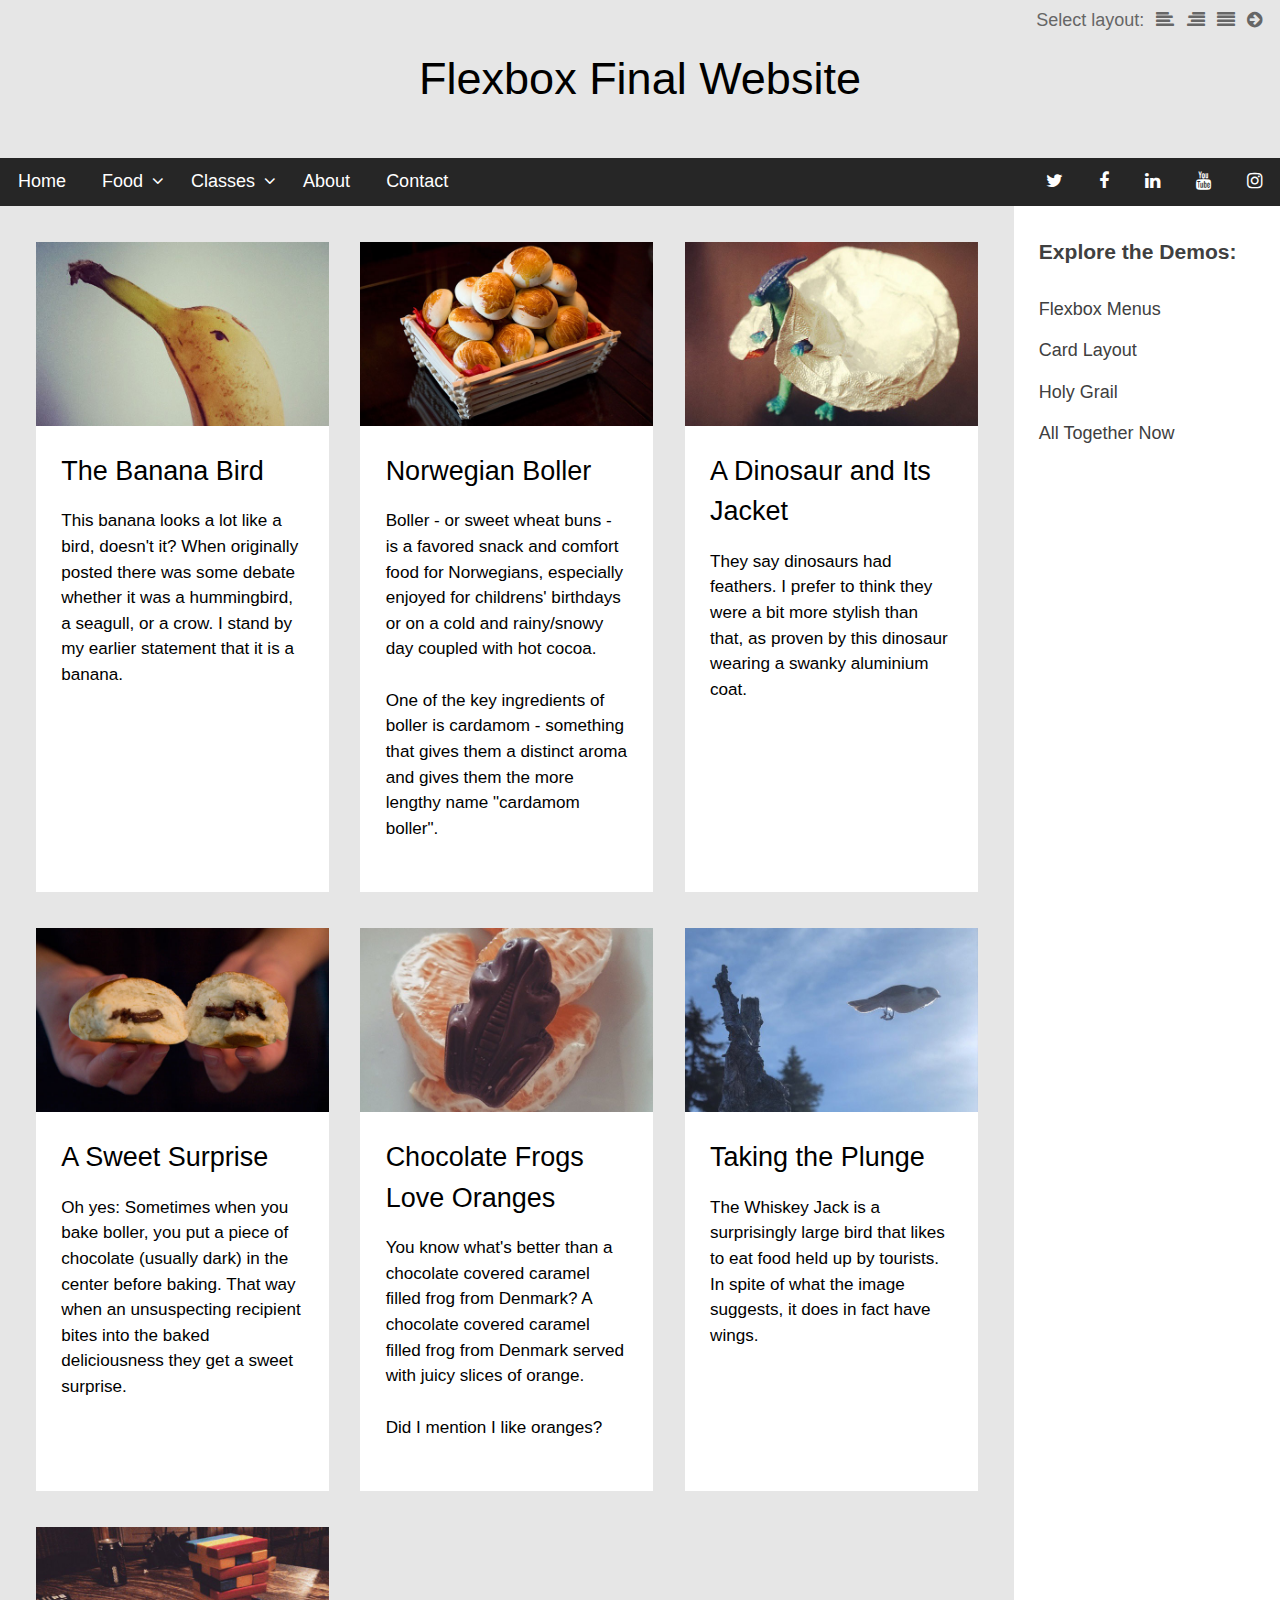
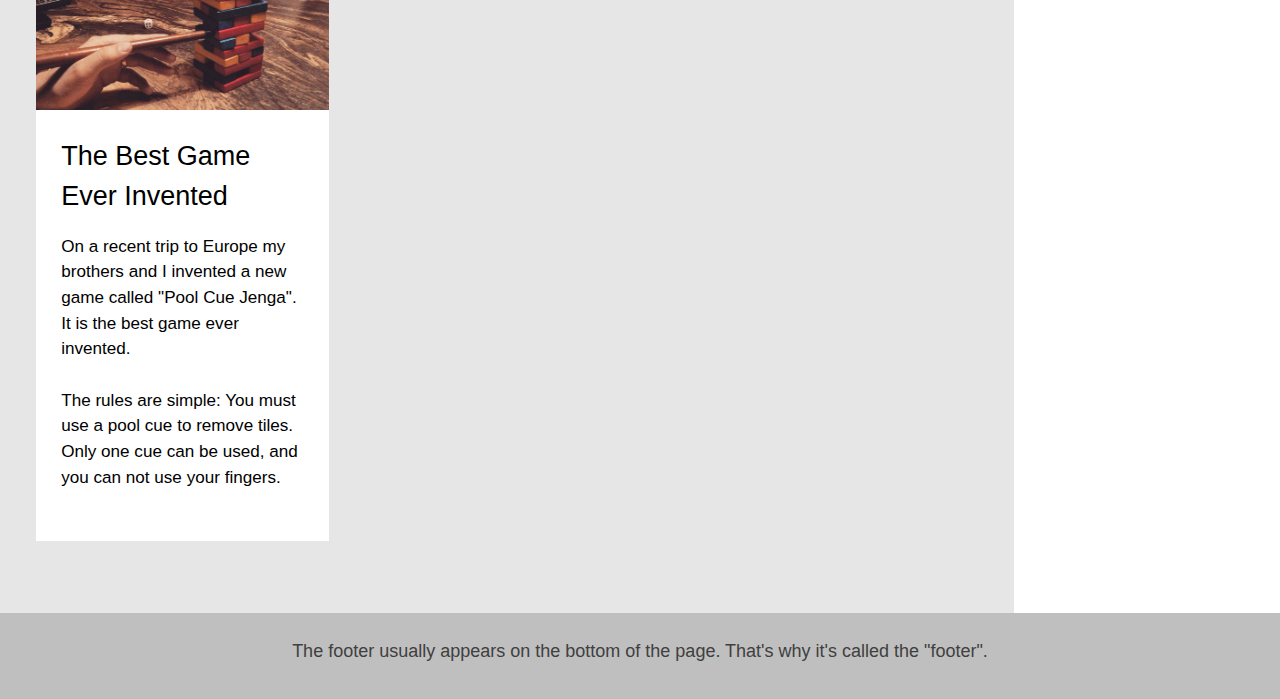
<file: flexbox/final-website/index.html>
<!DOCTYPE html>
<html lang="en-US">
    
<head>
    <meta charset="UTF-8">
    <meta name="viewport" content="width=device-width, initial-scale=1">
        
    <title>Flexbox Final Website</title>
    <meta name="description" content="Flexbox Final Website"/>
                
    <link rel="stylesheet" href="style.css" type="text/css" media="all">
    <link rel="stylesheet" href="http://maxcdn.bootstrapcdn.com/font-awesome/4.3.0/css/font-awesome.min.css">
    
</head>
<body>
    <a class="skip-link screen-reader-text" href="#content">Skip to content</a>
    <div class="outer-wrap">

    <header class="masthead">
        <div class="sidebar-switcher">
            Select layout: <a href="#" class="sidebar-left-toggle"><i class="fa fa-align-left"></i><span class="screen-reader-text">Move sidebar to the left</span></a> <a href="#" class="sidebar-right-toggle"><i class="fa fa-align-right"></i><span class="screen-reader-text">Move sidebar to the right</span></a> <a href="#" class="no-sidebar-toggle"><i class="fa fa-align-justify"></i><span class="screen-reader-text">Remove sidebar</span></a>  <a href="#" class="hide-sidebar-toggle"><i class="fa fa-arrow-circle-right"></i><span class="screen-reader-text">Remove sidebar</span></a>
        </div><!-- .sidebar-switcher -->

        <div class="centered">
            <div class="site-branding">
                <h1 class="site-title">Flexbox Final Website</h1>
            </div><!-- .site-title -->
        </div><!-- .centered -->
        <div class="nav-mixed menu">
            <nav id="multi-level-nav" class="multi-level-nav" role="navigation">
                <ul>
                    <li><a href="#">Home</a></li>
                    <li class="has-children">
                        <a href="#">Food<button class="dropdown-toggle" aria-expanded="false"><span class="screen-reader-text">Expand child menu</span></button></a>
                        <ul class="sub-menu">
                            <li><a href="#">Chef for Hire</a></li>
                            <li><a href="#">Catering</a></li>
                            <li><a href="#">Restaurant</a></li>
                        </ul>
                    </li>
                    <li class="has-children">
                        <a href="#">Classes<button class="dropdown-toggle" aria-expanded="false"><span class="screen-reader-text">Expand child menu</span></button></a>
                        <ul class="sub-menu">
                            <li><a href="#">Class Schedule</a></li>
                            <li><a href="#">Register</a></li>
                            <li><a href="#">Breakfast Class</a></li>
                            <li><a href="#">Brunch Class</a></li>
                            <li><a href="#">Lunch Class</a></li>
                            <li><a href="#">Dinner Class</a></li>
                            <li><a href="#">Dessert Class</a></li>
                            <li><a href="#">Baking Class</a></li>
                            <li><a href="#">Canning Class</a></li>
                            <li><a href="#">Shopping Class</a></li>
                            <li><a href="#">Tools Class</a></li>
                        </ul>
                    </li>
                    <li><a href="#">About</a>
                        <ul class="sub-menu">
                            <li><a href="#">The Eat Story</a></li>
                            <li><a href="#">Meet the Chef</a></li>
                            <li><a href="#">Meet the Team</a></li>
                            <li><a href="#">Our Vendors</a></li>
                            <li><a href="#">Legal</a></li>
                        </ul>
                    </li>
                    <li><a href="#">Contact</a></li>
                </ul>
            </nav><!-- #multi-level-nav .multi-level-nav -->

            <nav id="social-menu" class="social-menu" role="navigation">
                <ul>
                    <li><a href="http://twitter.com"><span class="screen-reader-text">Twitter</span></a></li>
                    <li><a href="http://facebook.com"><span class="screen-reader-text">Facebook</span></a></li>
                    <li><a href="http://linkedin.com"><span class="screen-reader-text">LinkedIn</span></a></li>
                    <li><a href="http://youtube.com"><span class="screen-reader-text">YouTube</span></a></li>
                    <li><a href="http://instagram.com"><span class="screen-reader-text">Instagram</span></a></li>
                </ul>
            </nav><!-- .social-menu -->
        </div><!-- .mixed-menu -->
    </header><!-- .masthead -->
    
    <div class="content">
        <main class="main-area">
            <section class="cards">
                
                <article class="card">
                    <a href="#">
                        <picture class="thumbnail">
                            <img src="images/cropped/banana-wide.jpg" alt="A banana that looks like a bird">
                        </picture>
                        <div class="card-content">
                            <h2>The Banana Bird</h2>
                            <p>This banana looks a lot like a bird, doesn't it? When originally posted there was some debate whether it was a hummingbird, a seagull, or a crow. I stand by my earlier statement that it is a banana.</p>
                        </div><!-- .card-content -->
                    </a>
                </article><!-- .card -->

                <article class="card">
                    <a href="#">
                        <picture class="thumbnail">
                            <img src="images/cropped/boller.jpg" alt="Norwegian boller">
                        </picture>
                        <div class="card-content">
                            <h2>Norwegian Boller</h2>
                            <p>Boller - or sweet wheat buns - is a favored snack and comfort food for Norwegians, especially enjoyed for childrens' birthdays or on a cold and rainy/snowy day coupled with hot cocoa.</p>
                            <p>One of the key ingredients of boller is cardamom - something that gives them a distinct aroma and gives them the more lengthy name "cardamom boller".</p>
                        </div><!-- .card-content -->
                    </a>
                </article><!-- .card -->

                <article class="card">
                    <a href="#">
                        <picture class="thumbnail">
                            <img src="images/cropped/dinosaur-jacket.jpg" alt="A dinosaur wearing an aluminium jacket">
                        </picture>
                        <div class="card-content">
                            <h2>A Dinosaur and Its Jacket</h2>
                            <p>They say dinosaurs had feathers. I prefer to think they were a bit more stylish than that, as proven by this dinosaur wearing a swanky aluminium coat.</p>
                        </div><!-- .card-content -->
                    </a>
                </article><!-- .card -->

                <article class="card">
                    <a href="#">
                        <picture class="thumbnail">
                            <img src="images/cropped/boller-surprise.jpg" alt="Chocolate filled boller">
                        </picture>
                        <div class="card-content">
                            <h2>A Sweet Surprise</h2>
                            <p>Oh yes: Sometimes when you bake boller, you put a piece of chocolate (usually dark) in the center before baking. That way when an unsuspecting recipient bites into the baked deliciousness they get a sweet surprise.</p>
                        </div><!-- .card-content -->
                    </a>
                </article><!-- .card -->

                <article class="card">
                    <a href="#">
                        <picture class="thumbnail">
                            <img src="images/cropped/chocolate-frog.jpg" alt="Chocolate frog on oranges">
                        </picture>
                        <div class="card-content">
                            <h2>Chocolate Frogs Love Oranges</h2>
                            <p>You know what's better than a chocolate covered caramel filled frog from Denmark? A chocolate covered caramel filled frog from Denmark served with juicy slices of orange.</p>
                            <p>Did I mention I like oranges?</p>
                        </div><!-- .card-content -->
                    </a>
                </article><!-- .card -->

                <article class="card">
                    <a href="#">
                        <picture class="thumbnail">
                            <img src="images/cropped/diving-bird.jpg" alt="A whiskey jack taking a dive">
                        </picture>
                        <div class="card-content">
                            <h2>Taking the Plunge</h2>
                            <p>The Whiskey Jack is a surprisingly large bird that likes to eat food held up by tourists. In spite of what the image suggests, it does in fact have wings.</p>
                        </div><!-- .card-content -->
                    </a>
                </article><!-- .card -->

                <article class="card">
                    <a href="#">
                        <picture class="thumbnail">
                            <img src="images/cropped/pool-cue-jenga.jpg" alt="Playing Jenga with pool cues">
                        </picture>
                        <div class="card-content">
                            <h2>The Best Game Ever Invented</h2>
                            <p>On a recent trip to Europe my brothers and I invented a new game called "Pool Cue Jenga". It is the best game ever invented.</p>
                            <p>The rules are simple: You must use a pool cue to remove tiles. Only one cue can be used, and you can not use your fingers.</p>
                        </div><!-- .card-content -->
                    </a>
                </article><!-- .card -->

            </section><!-- .cards -->
        </main>

        <div class="sidebar">
            <div class="squish-container">
            <h3>Explore the Demos:</h3>
            <nav class="example-menu">
                <ul>
                    <li><a href="menus.html">Flexbox Menus</a></li>
                    <li><a href="card-layout.html">Card Layout</a></li>
                    <li><a href="holy-grail.html">Holy Grail</a></li>
                    <li><a href="all-togehter.html">All Together Now</a></li>
                </ul>
            </nav><!-- .example-menu -->
            </div>
        </div><!-- .sidebar -->
    </div><!-- .content -->

    <footer class="footer-area">
        <p>The footer usually appears on the bottom of the page. That's why it's called the "footer".</p>
    </footer>

    </div><!-- .outer-wrap -->

    <script type="text/javascript" src="JS/libs/jquery-2.1.3.min.js"></script>
    <script type="text/javascript" src="JS/sidebar-switcher.js"></script>
    <script type="text/javascript" src="JS/menu-toggle.js"></script>

</body>

</html>
</file>
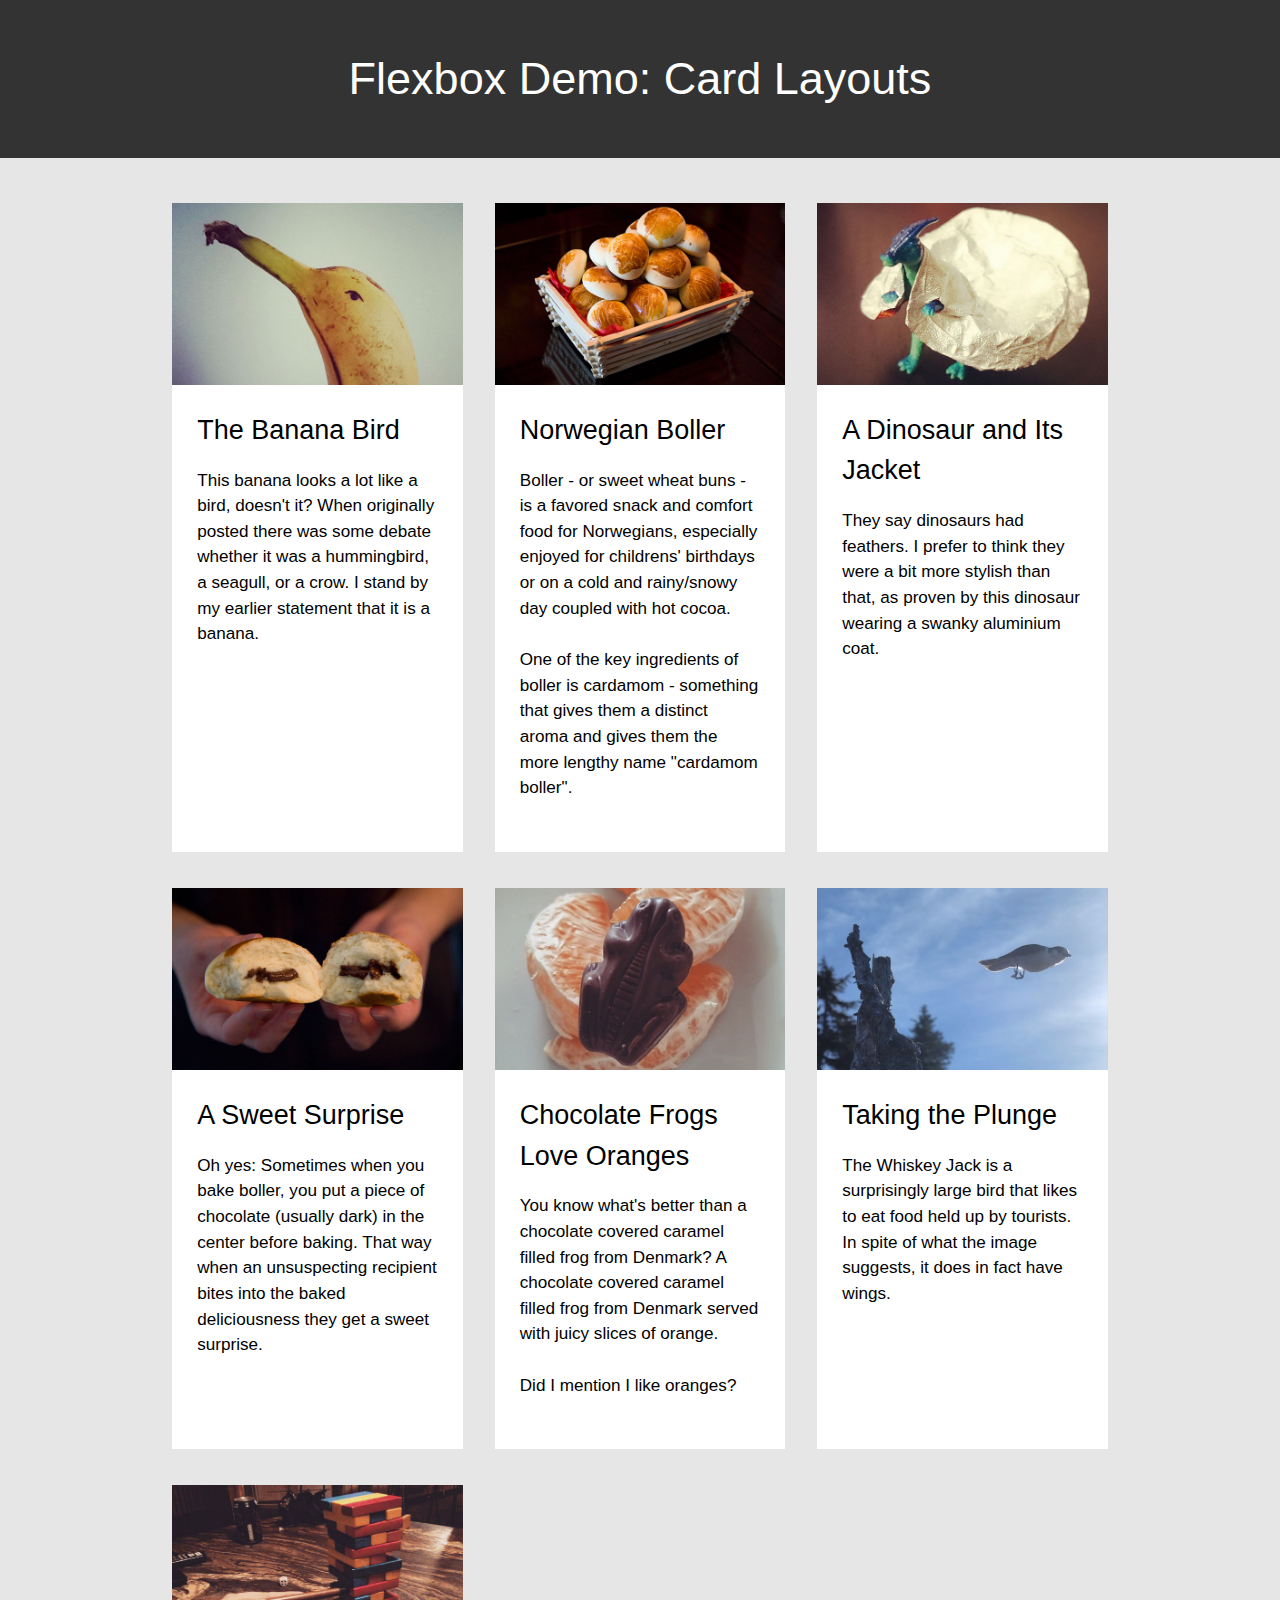
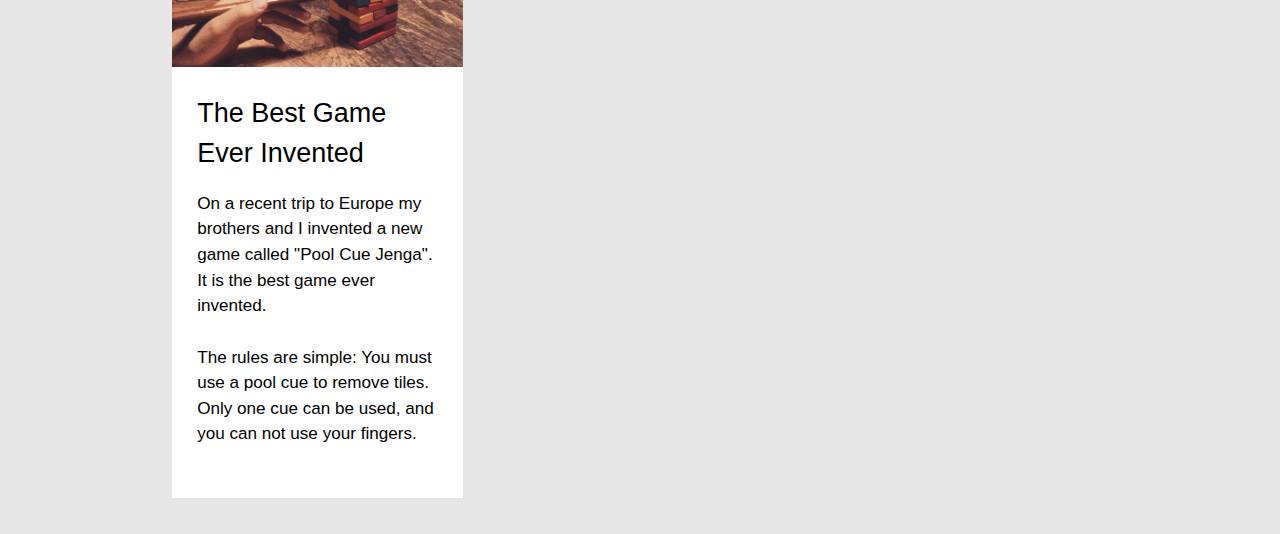
<file: flexbox/card-layout/card-layout.html>
<!DOCTYPE html>
<html lang="en-US">
    
<head>
    <meta charset="UTF-8">
    <meta name="viewport" content="width=device-width, initial-scale=1">
        
    <title>Flexbox Card Demos</title>
    <meta name="description" content="Flexible box card-based layout demo from Morten Rand-Hendriksen, staff author at lynda.com"/>
                
    <link rel="stylesheet" href="style-card.css" type="text/css" media="all">
    <link rel="stylesheet" href="http://maxcdn.bootstrapcdn.com/font-awesome/4.3.0/css/font-awesome.min.css">
    
</head>
    
<body>
    <a class="skip-link screen-reader-text" href="#content">Skip to content</a>

    <header class="masthead clear">
        <div class="centered">
            
            <div class="site-branding">
                <h1 class="site-title">Flexbox Demo: Card Layouts</h1>
            </div><!-- .site-title -->
        </div><!-- .centered -->
    </header><!-- .masthead -->
    
    <main class="main-area">
        
        <div class="centered">

            <section class="cards">
                
                <article class="card">
                    <a href="#">
                        <figure class="thumbnail">
                            <img src="images/cropped/banana-wide.jpg" alt="A banana that looks like a bird">
                        </figure>
                        <div class="card-content">
                            <h2>The Banana Bird</h2>
                            <p>This banana looks a lot like a bird, doesn't it? When originally posted there was some debate whether it was a hummingbird, a seagull, or a crow. I stand by my earlier statement that it is a banana.</p>
                        </div><!-- .card-content -->
                    </a>
                </article><!-- .card -->

                <article class="card">
                    <a href="#">
                        <figure class="thumbnail">
                            <img src="images/cropped/boller.jpg" alt="Norwegian boller">
                        </figure>
                        <div class="card-content">
                            <h2>Norwegian Boller</h2>
                            <p>Boller - or sweet wheat buns - is a favored snack and comfort food for Norwegians, especially enjoyed for childrens' birthdays or on a cold and rainy/snowy day coupled with hot cocoa.</p>
                            <p>One of the key ingredients of boller is cardamom - something that gives them a distinct aroma and gives them the more lengthy name "cardamom boller".</p>
                        </div><!-- .card-content -->
                    </a>
                </article><!-- .card -->

                <article class="card">
                    <a href="#">
                        <figure class="thumbnail">
                            <img src="images/cropped/dinosaur-jacket.jpg" alt="A dinosaur wearing an aluminium jacket">
                        </figure>
                        <div class="card-content">
                            <h2>A Dinosaur and Its Jacket</h2>
                            <p>They say dinosaurs had feathers. I prefer to think they were a bit more stylish than that, as proven by this dinosaur wearing a swanky aluminium coat.</p>
                        </div><!-- .card-content -->
                    </a>
                </article><!-- .card -->

                <article class="card">
                    <a href="#">
                        <figure class="thumbnail">
                            <img src="images/cropped/boller-surprise.jpg" alt="Chocolate filled boller">
                        </figure>
                        <div class="card-content">
                            <h2>A Sweet Surprise</h2>
                            <p>Oh yes: Sometimes when you bake boller, you put a piece of chocolate (usually dark) in the center before baking. That way when an unsuspecting recipient bites into the baked deliciousness they get a sweet surprise.</p>
                        </div><!-- .card-content -->
                    </a>
                </article><!-- .card -->

                <article class="card">
                    <a href="#">
                        <figure class="thumbnail">
                            <img src="images/cropped/chocolate-frog.jpg" alt="Chocolate frog on oranges">
                        </figure>
                        <div class="card-content">
                            <h2>Chocolate Frogs Love Oranges</h2>
                            <p>You know what's better than a chocolate covered caramel filled frog from Denmark? A chocolate covered caramel filled frog from Denmark served with juicy slices of orange.</p>
                            <p>Did I mention I like oranges?</p>
                        </div><!-- .card-content -->
                    </a>
                </article><!-- .card -->

                <article class="card">
                    <a href="#">
                        <figure class="thumbnail">
                            <img src="images/cropped/diving-bird.jpg" alt="A whiskey jack taking a dive">
                        </figure>
                        <div class="card-content">
                            <h2>Taking the Plunge</h2>
                            <p>The Whiskey Jack is a surprisingly large bird that likes to eat food held up by tourists. In spite of what the image suggests, it does in fact have wings.</p>
                        </div><!-- .card-content -->
                    </a>
                </article><!-- .card -->

                <article class="card">
                    <a href="#">
                        <figure class="thumbnail">
                            <img src="images/cropped/pool-cue-jenga.jpg" alt="Playing Jenga with pool cues">
                        </figure>
                        <div class="card-content">
                            <h2>The Best Game Ever Invented</h2>
                            <p>On a recent trip to Europe my brothers and I invented a new game called "Pool Cue Jenga". It is the best game ever invented.</p>
                            <p>The rules are simple: You must use a pool cue to remove tiles. Only one cue can be used, and you can not use your fingers.</p>
                        </div><!-- .card-content -->
                    </a>
                </article><!-- .card -->

            </section><!-- .cards -->
           
        </div><!-- .centered -->
        
    </main>
    
</body>

</html>
</file>
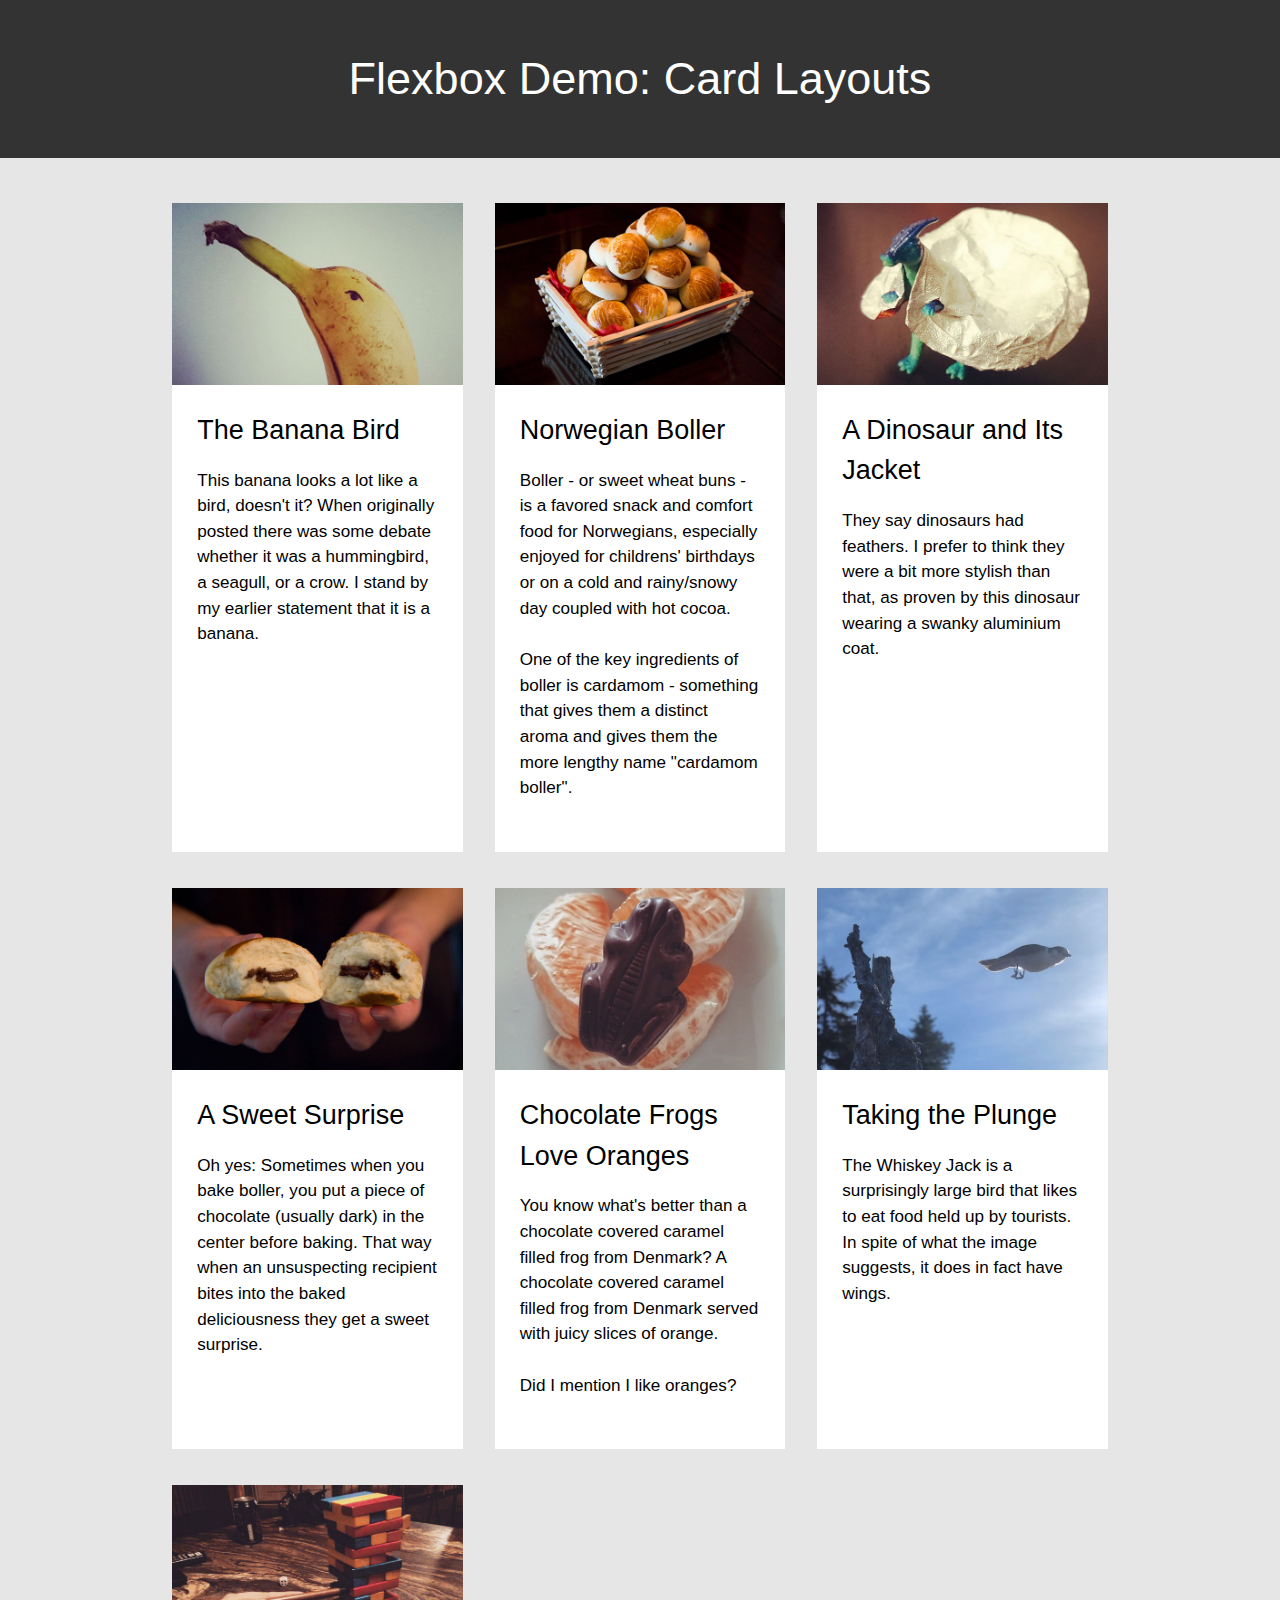
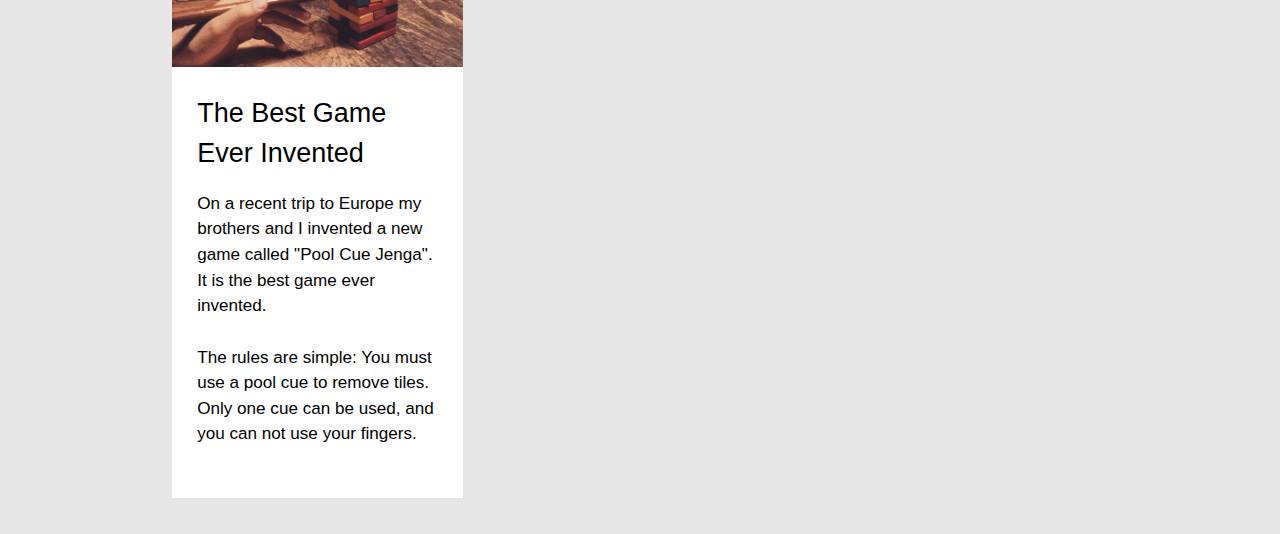
<file: flexbox/final-website/card-layout.html>
<!DOCTYPE html>
<html lang="en-US">
    
<head>
    <meta charset="UTF-8">
    <meta name="viewport" content="width=device-width, initial-scale=1">
        
    <title>Flexbox Card Demos</title>
    <meta name="description" content="Flexible box card-based layout demo from Morten Rand-Hendriksen, staff author at lynda.com"/>
                
    <link rel="stylesheet" href="style-card.css" type="text/css" media="all">
    <link rel="stylesheet" href="http://maxcdn.bootstrapcdn.com/font-awesome/4.3.0/css/font-awesome.min.css">
    
</head>
    
<body>
    <a class="skip-link screen-reader-text" href="#content">Skip to content</a>

    <header class="masthead clear">
        <div class="centered">
            
            <div class="site-branding">
                <h1 class="site-title">Flexbox Demo: Card Layouts</h1>
            </div><!-- .site-title -->
        </div><!-- .centered -->
    </header><!-- .masthead -->
    
    <main class="main-area">
        
        <div class="centered">

            <section class="cards">
                
                <article class="card">
                    <a href="#">
                        <picture class="thumbnail">
                            <img src="images/cropped/banana-wide.jpg" alt="A banana that looks like a bird">
                        </picture>
                        <div class="card-content">
                            <h2>The Banana Bird</h2>
                            <p>This banana looks a lot like a bird, doesn't it? When originally posted there was some debate whether it was a hummingbird, a seagull, or a crow. I stand by my earlier statement that it is a banana.</p>
                        </div><!-- .card-content -->
                    </a>
                </article><!-- .card -->

                <article class="card">
                    <a href="#">
                        <picture class="thumbnail">
                            <img src="images/cropped/boller.jpg" alt="Norwegian boller">
                        </picture>
                        <div class="card-content">
                            <h2>Norwegian Boller</h2>
                            <p>Boller - or sweet wheat buns - is a favored snack and comfort food for Norwegians, especially enjoyed for childrens' birthdays or on a cold and rainy/snowy day coupled with hot cocoa.</p>
                            <p>One of the key ingredients of boller is cardamom - something that gives them a distinct aroma and gives them the more lengthy name "cardamom boller".</p>
                        </div><!-- .card-content -->
                    </a>
                </article><!-- .card -->

                <article class="card">
                    <a href="#">
                        <picture class="thumbnail">
                            <img src="images/cropped/dinosaur-jacket.jpg" alt="A dinosaur wearing an aluminium jacket">
                        </picture>
                        <div class="card-content">
                            <h2>A Dinosaur and Its Jacket</h2>
                            <p>They say dinosaurs had feathers. I prefer to think they were a bit more stylish than that, as proven by this dinosaur wearing a swanky aluminium coat.</p>
                        </div><!-- .card-content -->
                    </a>
                </article><!-- .card -->

                <article class="card">
                    <a href="#">
                        <picture class="thumbnail">
                            <img src="images/cropped/boller-surprise.jpg" alt="Chocolate filled boller">
                        </picture>
                        <div class="card-content">
                            <h2>A Sweet Surprise</h2>
                            <p>Oh yes: Sometimes when you bake boller, you put a piece of chocolate (usually dark) in the center before baking. That way when an unsuspecting recipient bites into the baked deliciousness they get a sweet surprise.</p>
                        </div><!-- .card-content -->
                    </a>
                </article><!-- .card -->

                <article class="card">
                    <a href="#">
                        <picture class="thumbnail">
                            <img src="images/cropped/chocolate-frog.jpg" alt="Chocolate frog on oranges">
                        </picture>
                        <div class="card-content">
                            <h2>Chocolate Frogs Love Oranges</h2>
                            <p>You know what's better than a chocolate covered caramel filled frog from Denmark? A chocolate covered caramel filled frog from Denmark served with juicy slices of orange.</p>
                            <p>Did I mention I like oranges?</p>
                        </div><!-- .card-content -->
                    </a>
                </article><!-- .card -->

                <article class="card">
                    <a href="#">
                        <picture class="thumbnail">
                            <img src="images/cropped/diving-bird.jpg" alt="A whiskey jack taking a dive">
                        </picture>
                        <div class="card-content">
                            <h2>Taking the Plunge</h2>
                            <p>The Whiskey Jack is a surprisingly large bird that likes to eat food held up by tourists. In spite of what the image suggests, it does in fact have wings.</p>
                        </div><!-- .card-content -->
                    </a>
                </article><!-- .card -->

                <article class="card">
                    <a href="#">
                        <picture class="thumbnail">
                            <img src="images/cropped/pool-cue-jenga.jpg" alt="Playing Jenga with pool cues">
                        </picture>
                        <div class="card-content">
                            <h2>The Best Game Ever Invented</h2>
                            <p>On a recent trip to Europe my brothers and I invented a new game called "Pool Cue Jenga". It is the best game ever invented.</p>
                            <p>The rules are simple: You must use a pool cue to remove tiles. Only one cue can be used, and you can not use your fingers.</p>
                        </div><!-- .card-content -->
                    </a>
                </article><!-- .card -->

            </section><!-- .cards -->
           
        </div><!-- .centered -->
        
    </main>
    
    <footer class="footer-area">
        <div class="centered">
            
        </div><!-- .centered -->
    </footer>
    
</body>

</html>
</file>
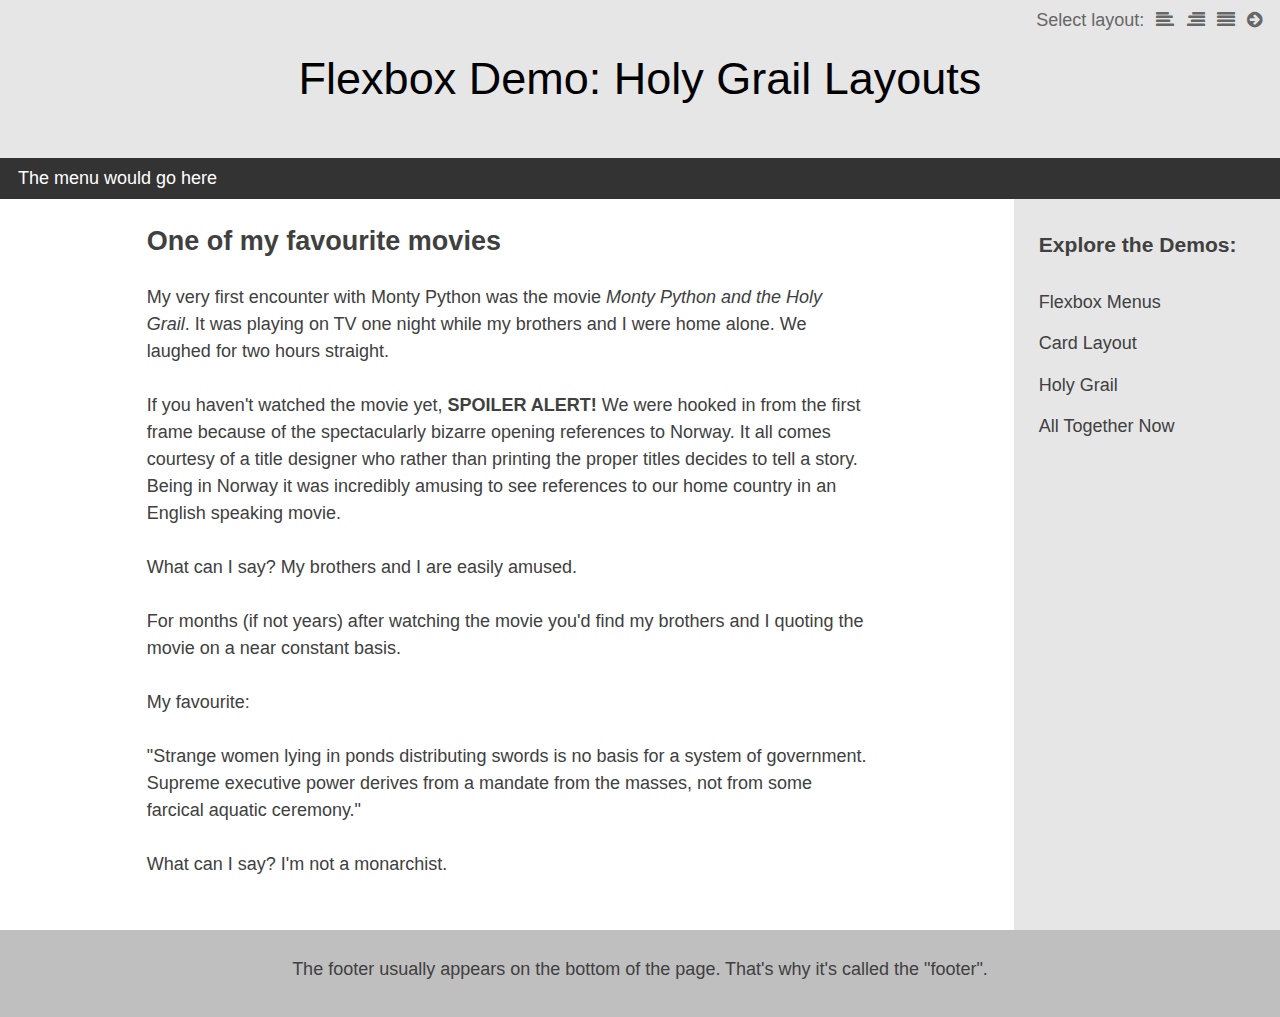
<file: flexbox/final-website/holy-grail.html>
<!DOCTYPE html>
<html lang="en-US">
    
<head>
    <meta charset="UTF-8">
    <meta name="viewport" content="width=device-width, initial-scale=1">
        
    <title>Flexbox Holy Grail Demo</title>
    <meta name="description" content="Flexible box holy grail layout demo from Morten Rand-Hendriksen, staff author at lynda.com"/>
                
    <link rel="stylesheet" href="style-holy-grail.css" type="text/css" media="all">
    <link rel="stylesheet" href="http://maxcdn.bootstrapcdn.com/font-awesome/4.3.0/css/font-awesome.min.css">
    
</head>
    
<body>
    <a class="skip-link screen-reader-text" href="#content">Skip to content</a>
    <div class="outer-wrap">

    <header class="masthead">
        <div class="sidebar-switcher">
            Select layout: <a href="#" class="sidebar-left-toggle"><i class="fa fa-align-left"></i><span class="screen-reader-text">Move sidebar to the left</span></a> <a href="#" class="sidebar-right-toggle"><i class="fa fa-align-right"></i><span class="screen-reader-text">Move sidebar to the right</span></a> <a href="#" class="no-sidebar-toggle"><i class="fa fa-align-justify"></i><span class="screen-reader-text">Remove sidebar</span></a>  <a href="#" class="hide-sidebar-toggle"><i class="fa fa-arrow-circle-right"></i><span class="screen-reader-text">Remove sidebar</span></a>
        </div><!-- .sidebar-switcher -->

        <div class="centered">
            <div class="site-branding">
                <h1 class="site-title">Flexbox Demo: Holy Grail Layouts</h1>
            </div><!-- .site-title -->
        </div><!-- .centered -->
        <nav class="main-menu">
            The menu would go here
        </nav>
    </header><!-- .masthead -->
    
    <div class="content">
        <main class="main-area">
            <article class="post-content">
                <h2>One of my favourite movies</h2>
                <p>My very first encounter with Monty Python was the movie <em>Monty Python and the Holy Grail</em>. It was playing on TV one night while my brothers and I were home alone. We laughed for two hours straight.</p>
                <p>If you haven't watched the movie yet, <strong>SPOILER ALERT!</strong> We were hooked in from the first frame because of the spectacularly bizarre opening references to Norway. It all comes courtesy of a title designer who rather than printing the proper titles decides to tell a story. Being in Norway it was incredibly amusing to see references to our home country in an English speaking movie.</p>
                <p>What can I say? My brothers and I are easily amused.</p>
                <p>For months (if not years) after watching the movie you'd find my brothers and I quoting the movie on a near constant basis.</p>
                <p>My favourite:</p>
                <p>"Strange women lying in ponds distributing swords is no basis for a system of government. Supreme executive power derives from a mandate from the masses, not from some farcical aquatic ceremony."</p>
                <p>What can I say? I'm not a monarchist.</p>
            </article>
        </main>

        <div class="sidebar">
            <div class="squish-container">
            <h3>Explore the Demos:</h3>
            <nav class="example-menu">
                <ul>
                    <li><a href="menus.html">Flexbox Menus</a></li>
                    <li><a href="card-layout.html">Card Layout</a></li>
                    <li><a href="holy-grail.html">Holy Grail</a></li>
                    <li><a href="all-togehter.html">All Together Now</a></li>
                </ul>
            </nav><!-- .example-menu -->
            </div>
        </div><!-- .sidebar -->
    </div><!-- .content -->

    <footer class="footer-area">
        <p>The footer usually appears on the bottom of the page. That's why it's called the "footer".</p>
    </footer>

    </div><!-- .outer-wrap -->

    <script type="text/javascript" src="JS/libs/jquery-2.1.3.min.js"></script>
    <script type="text/javascript" src="JS/sidebar-switcher.js"></script>

</body>

</html>
</file>
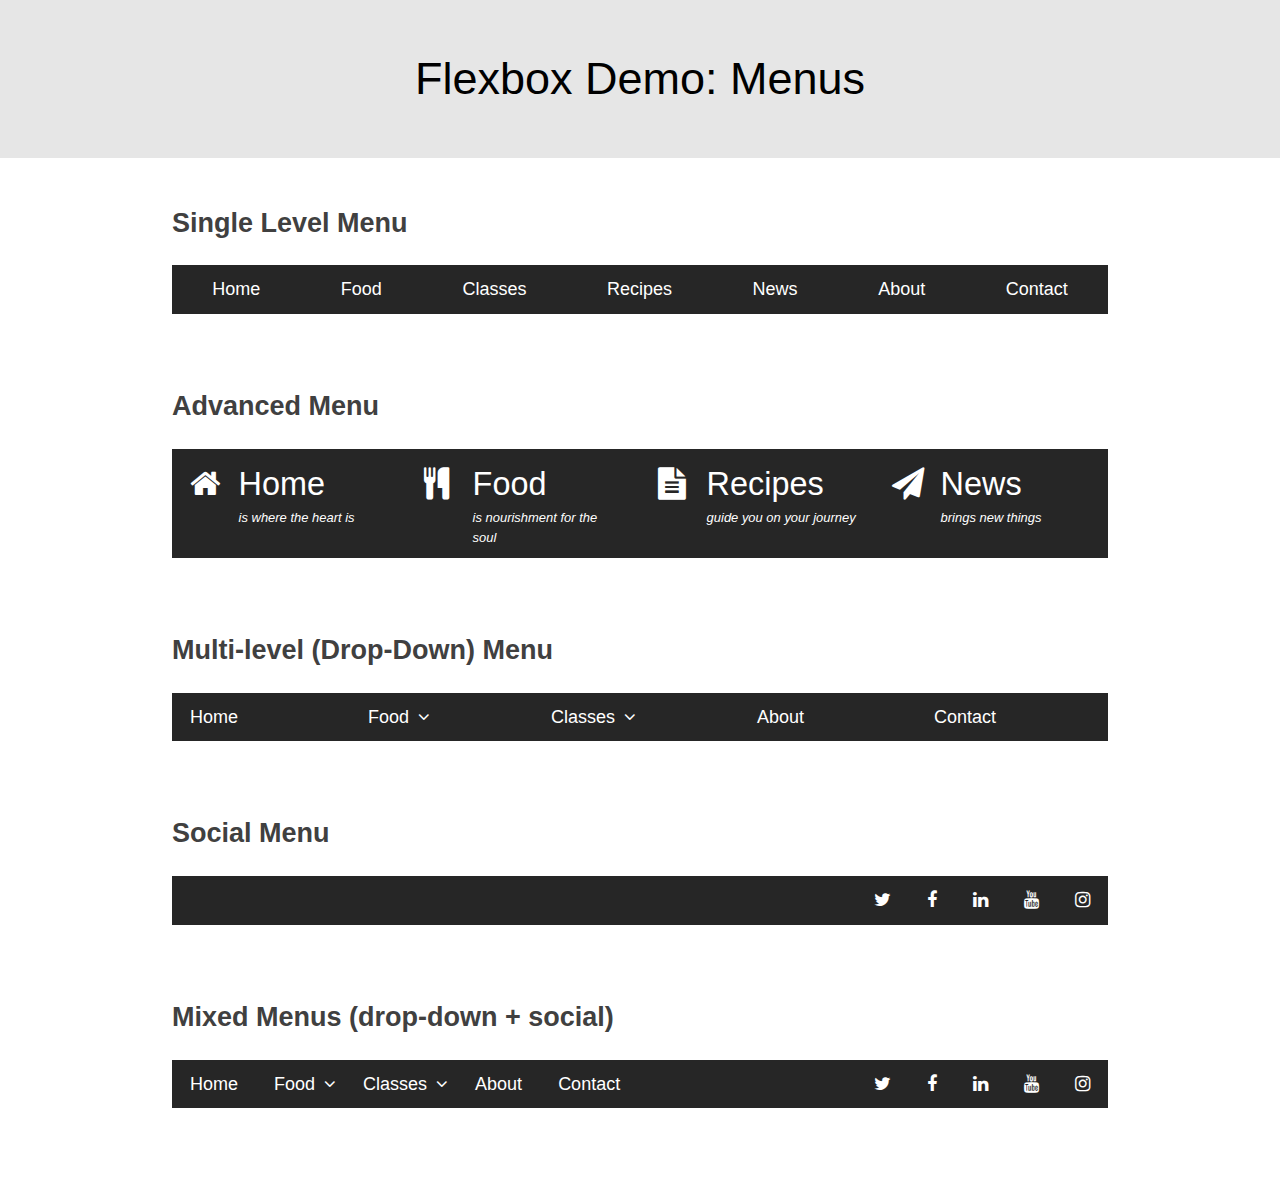
<file: flexbox/final-website/menus.html>
<!DOCTYPE html>
<html lang="en-US">
    
<head>
    <meta charset="UTF-8">
    <meta name="viewport" content="width=device-width, initial-scale=1">
        
    <title>Flexbox Menu Demos</title>
    <meta name="description" content="Various flexible box menu demos from Morten Rand-Hendriksen, staff author at lynda.com"/>
                
    <link rel="stylesheet" href="style-menus.css" type="text/css" media="all">
    <link rel="stylesheet" href="http://maxcdn.bootstrapcdn.com/font-awesome/4.3.0/css/font-awesome.min.css">
    
</head>
    
<body>
    <a class="skip-link screen-reader-text" href="#content">Skip to content</a>

    <header class="masthead clear">
        <div class="centered">
            <div class="site-branding">
                <h1 class="site-title">Flexbox Demo: Menus</h1>
            </div><!-- .site-title -->
        </div><!-- .centered -->
    </header><!-- .masthead -->
    
    <main class="main-area">
        
        <div class="centered">
            
            <section class="menu-section"> 
                <h2 class="menu-heading">Single Level Menu</h2>
                <nav id="single-nav" class="single-nav menu" role="navigation">
                    <ul>
                        <li><a href="#">Home</a></li>
                        <li><a href="#">Food</a></li>
                        <li><a href="#">Classes</a></li>
                        <li><a href="#">Recipes</a></li>
                        <li><a href="#">News</a></li>
                        <li><a href="#">About</a></li>
                        <li><a href="#">Contact</a></li>
                    </ul>
                </nav><!-- #single-nav .single-nav -->
            </section><!-- menu-section -->

            <section class="menu-section">
                <h2 class="menu-heading">Advanced Menu</h2>
                <nav id="advanced-nav" class="advanced-nav menu" role="navigation">
                    <ul>
                        <li>
                            <a href="#">
                                <div class="icon">
                                    <i class="fa fa-home"></i>
                                </div>
                                <div class="button-text">
                                    Home
                                    <span>is where the heart is</span>
                                </div>
                            </a>
                        </li>
                        <li>
                            <a href="#">
                                <div class="icon">
                                    <i class="fa fa-cutlery"></i>
                                </div>
                                <div class="button-text">
                                    Food
                                    <span>is nourishment for the soul</span>
                                </div>
                            </a>
                        </li>
      
                        <li>
                            <a href="#">
                                <div class="icon">
                                    <i class="fa fa-file-text"></i>
                                </div>
                                <div class="button-text">
                                    Recipes
                                    <span>guide you on your journey</span>
                                </div>
                            </a>
                        </li>
                        <li>
                            <a href="#">
                                <div class="icon">
                                    <i class="fa fa-paper-plane"></i>
                                </div>
                                <div class="button-text">
                                    News
                                    <span>brings new things</span>
                                </div>
                            </a>
                        </li>
                    </ul>
                </nav><!-- #advanced-nav .advanced-nav -->
            </section><!-- .menu-section -->

            <section class="menu-section">
                <h2 class="menu-heading">Multi-level (Drop-Down) Menu</h2>
                <nav id="multi-level-nav" class="multi-level-nav menu" role="navigation">
                    <ul>
                        <li><a href="#">Home</a></li>
                        <li class="has-children">
                            <a href="#">Food<button class="dropdown-toggle" aria-expanded="false"><span class="screen-reader-text">Expand child menu</span></button></a>
                            <ul class="sub-menu">
                                <li><a href="#">Chef for Hire</a></li>
                                <li><a href="#">Catering</a></li>
                                <li><a href="#">Restaurant</a></li>
                            </ul>
                        </li>
                        <li class="has-children">
                            <a href="#">Classes<button class="dropdown-toggle" aria-expanded="false"><span class="screen-reader-text">Expand child menu</span></button></a>
                            <ul class="sub-menu">
                                <li><a href="#">Class Schedule</a></li>
                                <li><a href="#">Register</a></li>
                                <li><a href="#">Breakfast Class</a></li>
                                <li><a href="#">Brunch Class</a></li>
                                <li><a href="#">Lunch Class</a></li>
                                <li><a href="#">Dinner Class</a></li>
                                <li><a href="#">Dessert Class</a></li>
                                <li><a href="#">Baking Class</a></li>
                                <li><a href="#">Canning Class</a></li>
                                <li><a href="#">Shopping Class</a></li>
                                <li><a href="#">Tools Class</a></li>
                            </ul>
                        </li>
                        <li><a href="#">About</a>
                            <ul class="sub-menu">
                                <li><a href="#">The Eat Story</a></li>
                                <li><a href="#">Meet the Chef</a></li>
                                <li><a href="#">Meet the Team</a></li>
                                <li><a href="#">Our Vendors</a></li>
                                <li><a href="#">Legal</a></li>
                            </ul>
                        </li>
                        <li><a href="#">Contact</a></li>
                    </ul>
                </nav><!-- #multi-level-nav .multi-level-nav -->
            </section><!-- .menu-section -->

                           
            <section class="menu-section">
                <h2 class="menu-heading">Social Menu</h2>
                <nav id="social-menu" class="social-menu menu" role="navigation">
                    <ul>
                        <li><a href="http://twitter.com"><span class="screen-reader-text">Twitter</span></a></li>
                        <li><a href="http://facebook.com"><span class="screen-reader-text">Facebook</span></a></li>
                        <li><a href="http://linkedin.com"><span class="screen-reader-text">LinkedIn</span></a></li>
                        <li><a href="http://youtube.com"><span class="screen-reader-text">YouTube</span></a></li>
                        <li><a href="http://instagram.com"><span class="screen-reader-text">Instagram</span></a></li>
                    </ul>
                </nav><!-- .social-menu -->
            </section><!-- .menu-section -->

            <section class="menu-section">
                <h2 class="menu-heading">Mixed Menus (drop-down &#43; social)</h2>
                <div class="nav-mixed menu">
                    <nav id="multi-level-nav" class="multi-level-nav" role="navigation">
                        <ul>
                            <li><a href="#">Home</a></li>
                            <li class="has-children">
                                <a href="#">Food<button class="dropdown-toggle" aria-expanded="false"><span class="screen-reader-text">Expand child menu</span></button></a>
                                <ul class="sub-menu">
                                    <li><a href="#">Chef for Hire</a></li>
                                    <li><a href="#">Catering</a></li>
                                    <li><a href="#">Restaurant</a></li>
                                </ul>
                            </li>
                            <li class="has-children">
                                <a href="#">Classes<button class="dropdown-toggle" aria-expanded="false"><span class="screen-reader-text">Expand child menu</span></button></a>
                                <ul class="sub-menu">
                                    <li><a href="#">Class Schedule</a></li>
                                    <li><a href="#">Register</a></li>
                                    <li><a href="#">Breakfast Class</a></li>
                                    <li><a href="#">Brunch Class</a></li>
                                    <li><a href="#">Lunch Class</a></li>
                                    <li><a href="#">Dinner Class</a></li>
                                    <li><a href="#">Dessert Class</a></li>
                                    <li><a href="#">Baking Class</a></li>
                                    <li><a href="#">Canning Class</a></li>
                                    <li><a href="#">Shopping Class</a></li>
                                    <li><a href="#">Tools Class</a></li>
                                </ul>
                            </li>
                            <li><a href="#">About</a>
                                <ul class="sub-menu">
                                    <li><a href="#">The Eat Story</a></li>
                                    <li><a href="#">Meet the Chef</a></li>
                                    <li><a href="#">Meet the Team</a></li>
                                    <li><a href="#">Our Vendors</a></li>
                                    <li><a href="#">Legal</a></li>
                                </ul>
                            </li>
                            <li><a href="#">Contact</a></li>
                        </ul>
                    </nav><!-- #multi-level-nav .multi-level-nav -->

                    <nav id="social-menu" class="social-menu" role="navigation">
                        <ul>
                            <li><a href="http://twitter.com"><span class="screen-reader-text">Twitter</span></a></li>
                            <li><a href="http://facebook.com"><span class="screen-reader-text">Facebook</span></a></li>
                            <li><a href="http://linkedin.com"><span class="screen-reader-text">LinkedIn</span></a></li>
                            <li><a href="http://youtube.com"><span class="screen-reader-text">YouTube</span></a></li>
                            <li><a href="http://instagram.com"><span class="screen-reader-text">Instagram</span></a></li>
                        </ul>
                    </nav><!-- .social-menu -->
                </div><!-- .mixed-menu -->
            </section><!-- .menu-section -->
            
        </div><!-- .centered -->
        
    </main>
    
    <footer class="footer-area">
        <div class="centered">
            
        </div><!-- .centered -->
    </footer>
    
    <script type="text/javascript" src="JS/libs/jquery-2.1.3.min.js"></script>
    <script type="text/javascript" src="JS/menu-toggle.js"></script>
</body>

</html>
</file>
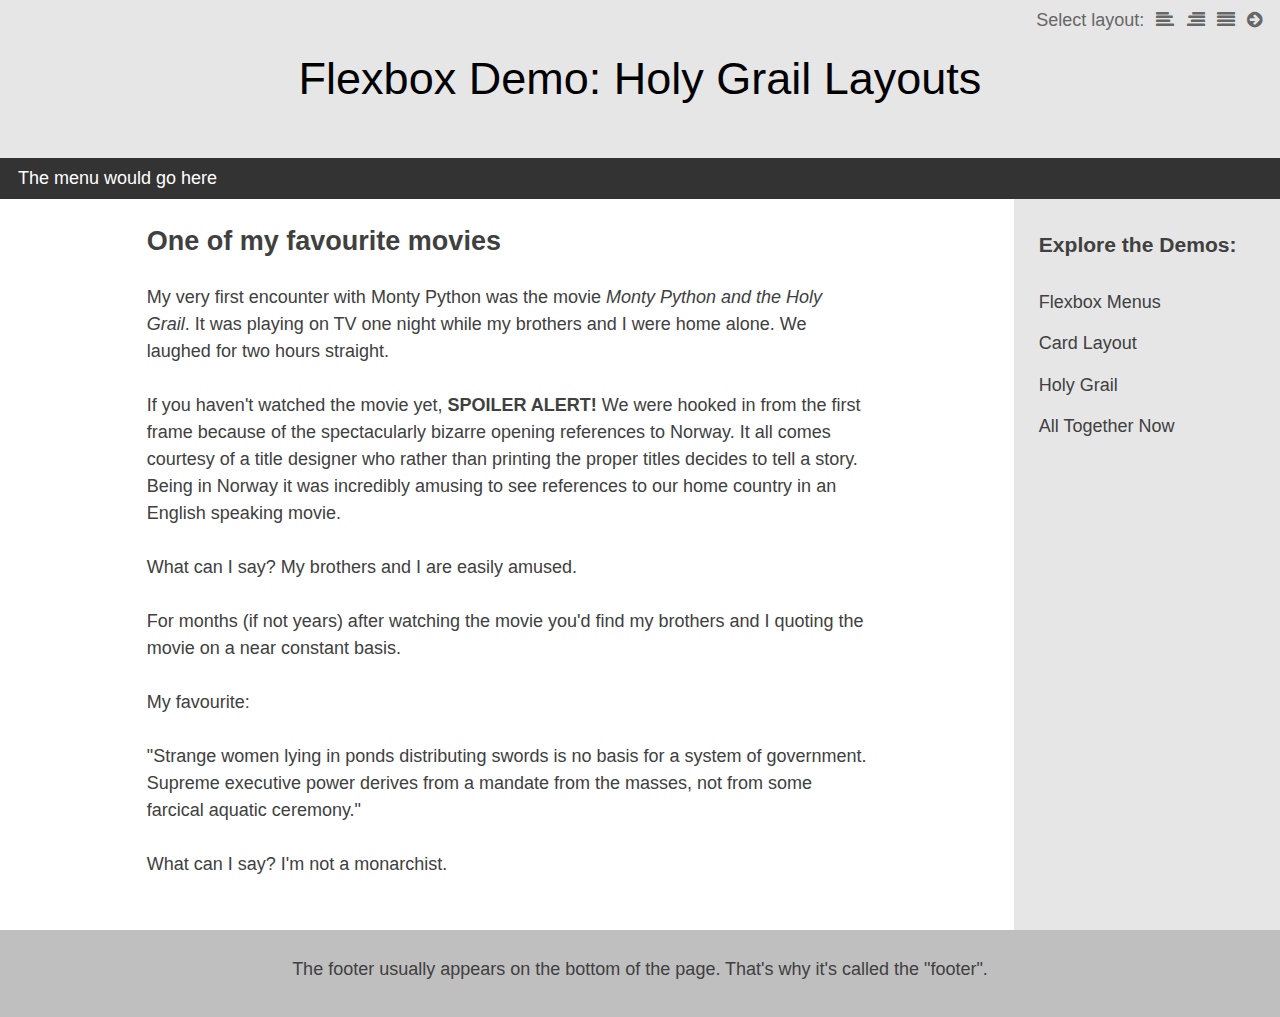
<file: flexbox/holy-grail/holy-grail.html>
<!DOCTYPE html>
<html lang="en-US">
    
<head>
    <meta charset="UTF-8">
    <meta name="viewport" content="width=device-width, initial-scale=1">
        
    <title>Flexbox Holy Grail Demo</title>
    <meta name="description" content="Flexible box holy grail layout demo from Morten Rand-Hendriksen, staff author at lynda.com"/>
                
    <link rel="stylesheet" href="style-holy-grail.css" type="text/css" media="all">
    <link rel="stylesheet" href="http://maxcdn.bootstrapcdn.com/font-awesome/4.3.0/css/font-awesome.min.css">
    
</head>
    
<body>
<a class="skip-link screen-reader-text" href="#content">Skip to content</a>
    
    <div class="outer-wrap">

        <header class="masthead">
            <div class="sidebar-switcher">
                Select layout: <a href="#" class="sidebar-left-toggle"><i class="fa fa-align-left"></i><span class="screen-reader-text">Move sidebar to the left</span></a> <a href="#" class="sidebar-right-toggle"><i class="fa fa-align-right"></i><span class="screen-reader-text">Move sidebar to the right</span></a> <a href="#" class="no-sidebar-toggle"><i class="fa fa-align-justify"></i><span class="screen-reader-text">Remove sidebar</span></a>  <a href="#" class="hide-sidebar-toggle"><i class="fa fa-arrow-circle-right"></i><span class="screen-reader-text">Remove sidebar</span></a>
            </div><!-- .sidebar-switcher -->
            <div class="centered">
                <div class="site-branding">
                    <h1 class="site-title">Flexbox Demo: Holy Grail Layouts</h1>
                </div><!-- .site-title -->
            </div><!-- .centered -->
            <nav class="main-menu">
                The menu would go here
            </nav>
        </header><!-- .masthead -->

        <div class="content">
            <main class="main-area">
                <article class="post-content">
                    <h2>One of my favourite movies</h2>
                    <p>My very first encounter with Monty Python was the movie <em>Monty Python and the Holy Grail</em>. It was playing on TV one night while my brothers and I were home alone. We laughed for two hours straight.</p>
                    <p>If you haven't watched the movie yet, <strong>SPOILER ALERT!</strong> We were hooked in from the first frame because of the spectacularly bizarre opening references to Norway. It all comes courtesy of a title designer who rather than printing the proper titles decides to tell a story. Being in Norway it was incredibly amusing to see references to our home country in an English speaking movie.</p>
                    <p>What can I say? My brothers and I are easily amused.</p>
                    <p>For months (if not years) after watching the movie you'd find my brothers and I quoting the movie on a near constant basis.</p>
                    <p>My favourite:</p>
                    <p>"Strange women lying in ponds distributing swords is no basis for a system of government. Supreme executive power derives from a mandate from the masses, not from some farcical aquatic ceremony."</p>
                    <p>What can I say? I'm not a monarchist.</p>
                </article>
            </main>

            <div class="sidebar">
                <div class="squish-container">
                <h3>Explore the Demos:</h3>
                <nav class="example-menu">
                    <ul>
                        <li><a href="menus.html">Flexbox Menus</a></li>
                        <li><a href="card-layout.html">Card Layout</a></li>
                        <li><a href="holy-grail.html">Holy Grail</a></li>
                        <li><a href="all-togehter.html">All Together Now</a></li>
                    </ul>
                </nav><!-- .example-menu -->
                </div>
            </div><!-- .sidebar -->
        </div><!-- .content -->

        <footer class="footer-area">
            <p>The footer usually appears on the bottom of the page. That's why it's called the "footer".</p>
        </footer>

    </div><!-- .outer-wrap -->

    <script type="text/javascript" src="JS/libs/jquery-2.1.3.min.js"></script>
    <script type="text/javascript" src="JS/sidebar-switcher.js"></script>

</body>

</html>
</file>
<file: flexbox/final-website/style.css>
/*
The primary stylesheet for the Flexbox Holy Grail layout demo web page. This sheet pulls in all the components in order of appearance.
*/

@import url('CSS/reset.css');
@import url('CSS/accessibility.css');
@import url('CSS/layout.css');
@import url('CSS/typography.css');
@import url('CSS/masthead.css');
@import url('CSS/holy-grail.css');

/* Menu Style Imports */
@import url('CSS/nav-base.css');
@import url('CSS/nav-multi-level.css');
@import url('CSS/nav-mixed.css');
@import url('CSS/nav-social.css');

/* Card Style Imports */
@import url('CSS/card-styles.css');

/* To overwrite existing Styles */
@import url('CSS/final-website.css');
</file>
<file: flexbox/card-layout/style-card.css>
/*
The primary stylesheet for the Flexbox Cards Demo web page. This sheet pulls in all the components in order of appearance.
*/

@import url('CSS/reset.css');
@import url('CSS/accessibility.css');
@import url('CSS/layout.css');
@import url('CSS/typography.css');
@import url('CSS/masthead.css');
@import url('CSS/card-styles.css');
</file>
<file: flexbox/final-website/style-card.css>
/*
The primary stylesheet for the Flexbox Cards Demo web page. This sheet pulls in all the components in order of appearance.
*/

@import url('CSS/reset.css');
@import url('CSS/accessibility.css');
@import url('CSS/layout.css');
@import url('CSS/typography.css');
@import url('CSS/masthead.css');
@import url('CSS/card-styles.css');
</file>
<file: flexbox/final-website/style-holy-grail.css>
/*
The primary stylesheet for the Flexbox Holy Grail layout demo web page. This sheet pulls in all the components in order of appearance.
*/

@import url('CSS/reset.css');
@import url('CSS/accessibility.css');
@import url('CSS/layout.css');
@import url('CSS/typography.css');
@import url('CSS/masthead.css');
@import url('CSS/holy-grail.css');
</file>
<file: flexbox/final-website/style-menus.css>
/*
The primary stylesheet for Flexbox Menu Demo web page. This sheet pulls in all the components in order of appearance.
*/

@import url('CSS/reset.css');
@import url('CSS/accessibility.css');
@import url('CSS/layout.css');
@import url('CSS/typography.css');
@import url('CSS/masthead.css');
@import url('CSS/nav-base.css');
@import url('CSS/nav-single-level.css');
@import url('CSS/nav-advanced.css');
@import url('CSS/nav-multi-level.css');
@import url('CSS/nav-mixed.css');
@import url('CSS/nav-social.css');
</file>
<file: flexbox/holy-grail/style-holy-grail.css>
/*
The primary stylesheet for the Flexbox Holy Grail layout demo web page. This sheet pulls in all the components in order of appearance.
*/

@import url('CSS/reset.css');
@import url('CSS/accessibility.css');
@import url('CSS/layout.css');
@import url('CSS/typography.css');
@import url('CSS/masthead.css');
@import url('CSS/holy-grail.css');
</file>
